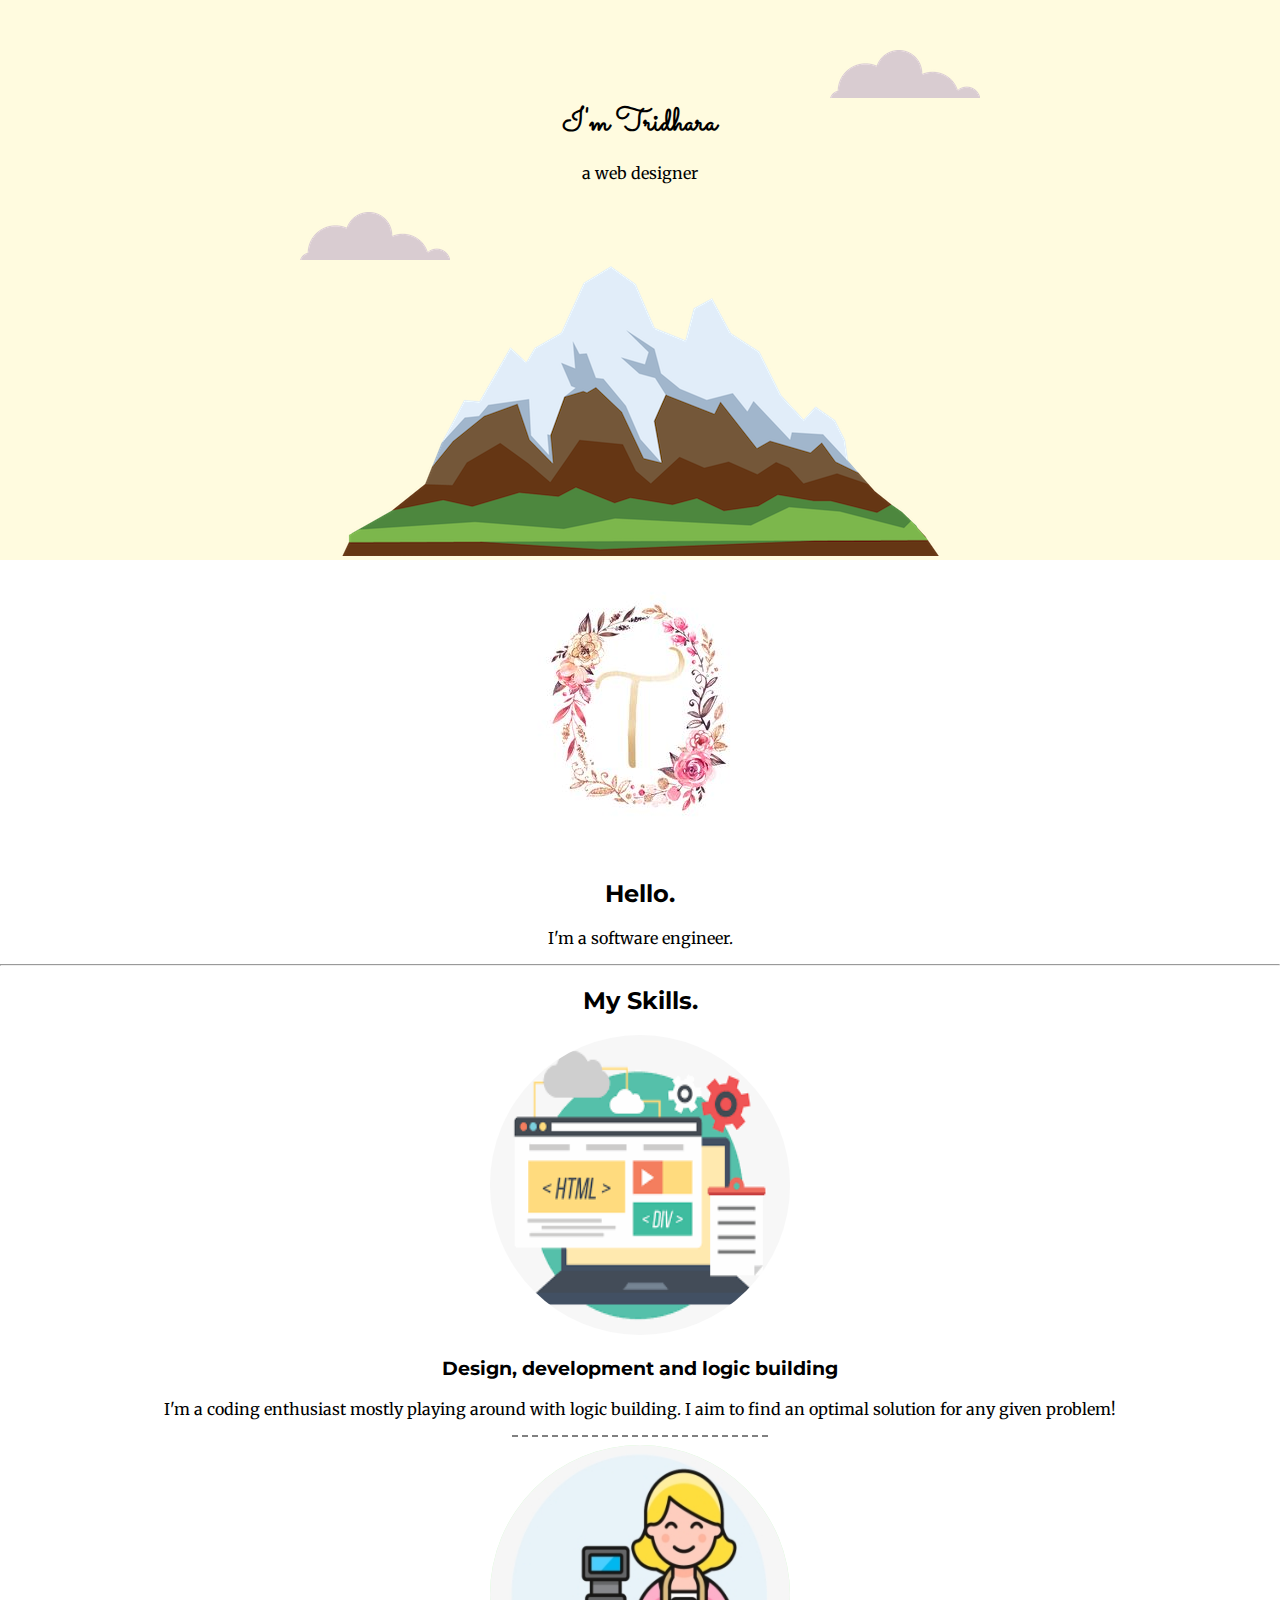
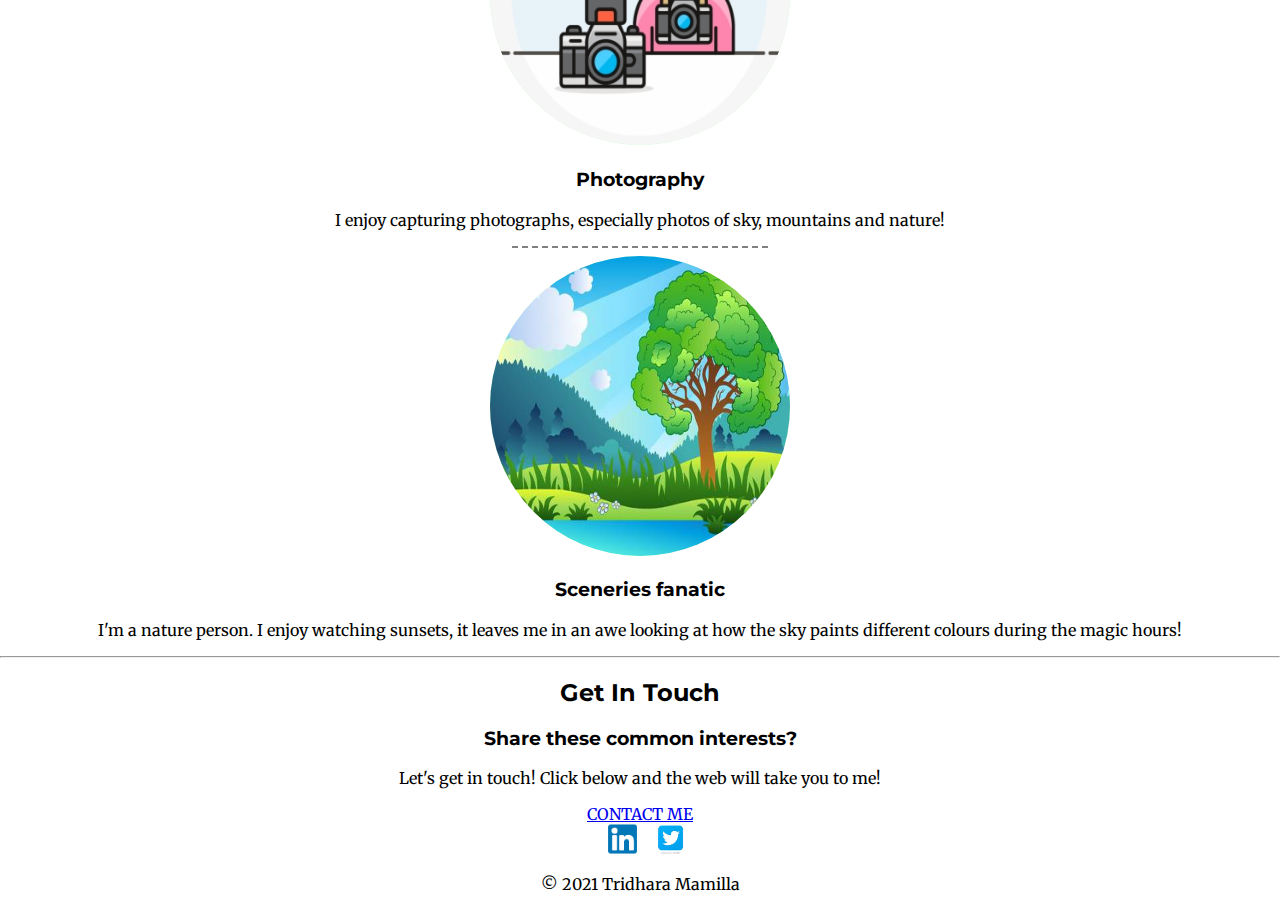
<file: index.html>
<!DOCTYPE html>
<html lang="en" dir="ltr">
   <head>
      <meta charset="utf-8">
      <title>Tridhara M</title>
      <link rel="stylesheet" type="text/css" href="css/styles.css">
      <link rel="icon" href="favicon.ico">
      <link rel="preconnect" href="https://fonts.gstatic.com">
      <link href="https://fonts.googleapis.com/css2?family=Merriweather:wght@300&family=Montserrat:wght@100&family=Sacramento&display=swap" rel="stylesheet">
   </head>
   <body>
      <div class="top-container">
         <img class="top-cloud" src="images/cloud.png" alt="cloud-img">
         <h1>I'm Tridhara</h1>
         <p>a web designer</p>
         <img class="bottom-cloud" src="images/cloud.png" alt="cloud-img">
         <img src="images/mountain.png" alt="mountain-img">
      </div>
      <div class="middle-container">
         <div class="profile">
            <img src="images\TLogo.png" alt="TridharaPhoto">
            <h2>Hello.</h2>
            <p>I'm a software engineer.</p>
         </div>
         <hr>
         <div class="skills">
            <h2>My Skills.</h2>
            <div class="skill-row">
               <img class="skill-img" src="images\webdev.png" alt="development">
               <h3>Design, development and logic building</h3>
               <p>I'm a coding enthusiast mostly playing around with logic building. I aim to find an optimal solution for any given problem!</p>
            </div>
            <hr style="border-style: dashed;border-width: 0 0 2px 0;height: 0px;border-color: grey;width: 20%;">
            <div class="skill-row">
               <img class="skill-img" src="images\photography.png" alt="">
               <h3>Photography</h3>
               <p>I enjoy capturing photographs, especially photos of sky, mountains and nature!</p>
            </div>
            <hr style="border-style: dashed;border-width: 0 0 2px 0;height: 0px;border-color: grey;width: 20%;">
            <div class="skill-row">
               <img class="skill-img" src="images\scenery.png" alt="">
               <h3>Sceneries fanatic</h3>
               <p>I'm a nature person. I enjoy watching sunsets, it leaves me in an awe looking at how the sky paints different colours during the magic hours!</p>
            </div>
         </div>
         <hr>
         <div class="contact-me">
            <h2>Get In Touch</h2>
            <h3>Share these common interests?</h3>
            <p>Let's get in touch! Click below and the web will take you to me!</p>
            <a class="btn" href="mailto:tridhararavanan@gmail.com">CONTACT ME</a>
         </div>
      </div>
      <div class="bottom-container">
         <a class="footer-link" href="https://www.linkedin.com/in/tridhara-m/"><img src="images\LinkedInLogo.png" height=30></a>
         <a class="footer-link" href="https://twitter.com/tridhararavanan"><img src="images\TwitterLogo.png" height=30></a>

         <p>© 2021 Tridhara Mamilla</p>
      </div>
   </body>
</html>
</file>
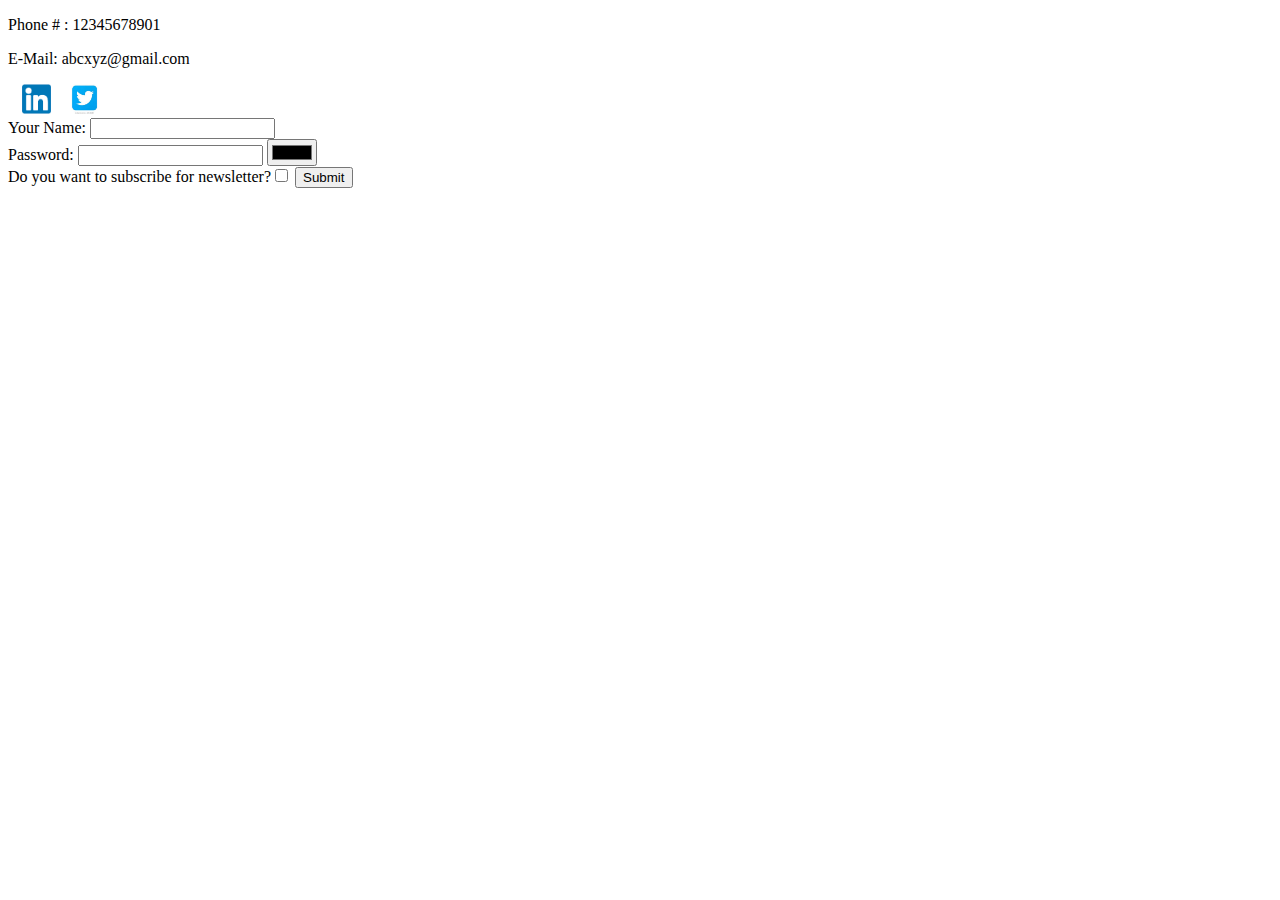
<file: contactme.html>
<!DOCTYPE html>
<html>
  <head>
    <meta charset="utf-8">
    <title></title>
  </head>
  <body>
    <p>
      Phone # : 12345678901
    </p>
    <p>
      E-Mail: abcxyz@gmail.com
    </p>
    <a href="https://www.linkedin.com/in/tridhara-m/"><img src="LinkedInLogo.png" height=30></a></img>
    <a href="https://twitter.com/tridhararavanan"><img src="TwitterLogo.png" height=30></a></img>
    <form class="" action="index.html" method="post">
      <label>Your Name:</label>
      <input type="text" name="name" value=""><br>
      <label>Password:</label>
      <input type="password" name="name" value="">
      <input type="color" name="name" value=""><br>
      <label>Do you want to subscribe for newsletter?</label><input type="checkbox" name="name" value="">

      <input type="submit" name="Submit">
    </form>
  </body>
</html>
</file>
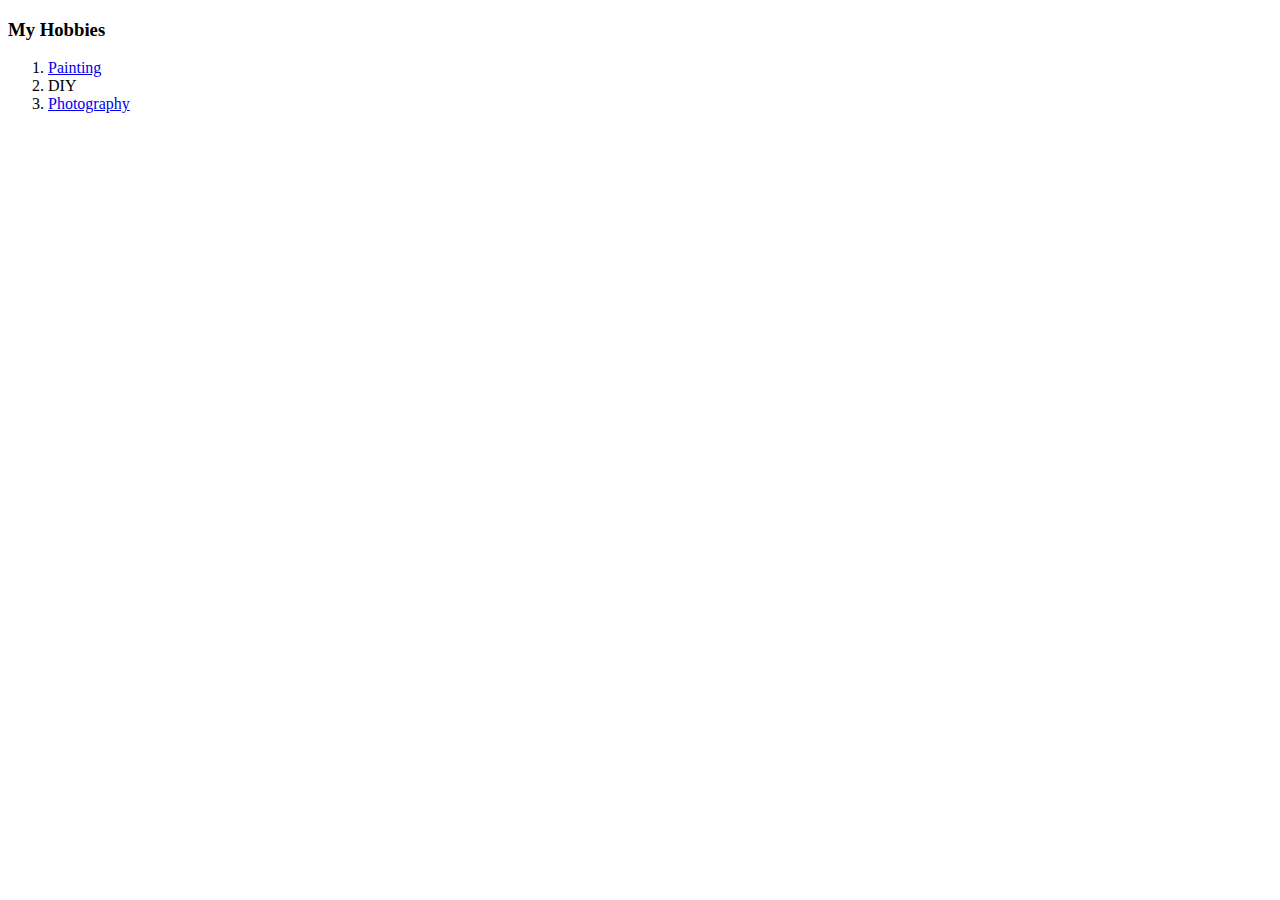
<file: hobbies.html>
<!DOCTYPE html>
<html>
  <head>
    <meta charset="utf-8">
    <title>My Hobbies</title>
  </head>
  <body>
    <h3>My Hobbies</h3>
    <ol>
      <li><a href="https://www.pisarto.com/">Painting</a></li>
      <li>DIY</li>
      <li><a href="https://en.wikipedia.org/wiki/Photography">Photography</a></li>
    </ol>
  </body>
</html>
</file>
<file: css/styles.css>
body{
  margin: 0;
  text-align: center;
  font-family: 'Merriweather', serif;
}
h1{
  margin: 0 auto 0 auto;
  font-family: 'Sacramento', cursive;
}
h2{
  font-family: 'Montserrat', sans-serif;
}
h3{
  font-family: 'Montserrat', sans-serif;
}
.top-container{
  background-color: #fffbdf;
  position: relative;
  padding-top: 100px;
}
.middle-container{

}
.bottom-container{

}
.bottom-cloud{
  position: absolute;
  left: 300px;
  bottom:300px;
}
.top-cloud{
  position: absolute;
  right: 300px;
  top: 50px;
}
.skill-img{
  border-radius: 100%;
  background-color: #c6ffc1;
  width: 300px;
  height: 300px;
}
</file>
